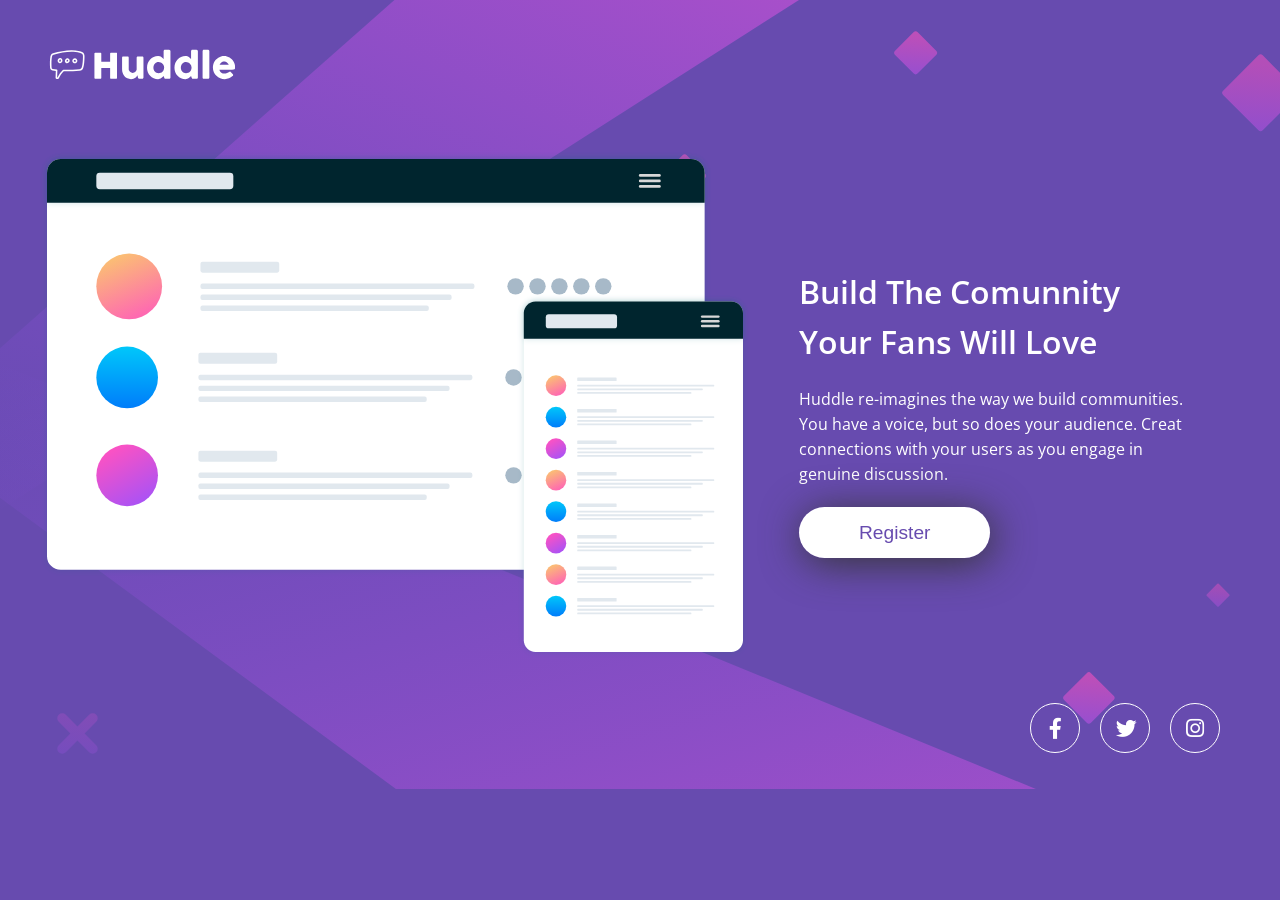
<file: index.html>
<!DOCTYPE html>
<html lang="en">

<head>
  <meta charset="UTF-8">
  <meta name="viewport" content="width=device-width, initial-scale=1.0">

  <link rel="icon" type="image/png" sizes="32x32" href="src/images/favicon-32x32.png">

  <link rel="stylesheet" href="./src/css/reset.css">
  <link rel="stylesheet" href="./src/css/style.css">
  <link rel="stylesheet" href="./src/css/responsive.css">

  <link rel="preconnect" href="https://fonts.googleapis.com">
  <link rel="preconnect" href="https://fonts.gstatic.com" crossorigin>
  <link
    href="https://fonts.googleapis.com/css2?family=Open+Sans:ital,wght@0,300..800;1,300..800&family=Poppins:ital,wght@0,100;0,200;0,300;0,400;0,500;0,600;0,700;0,800;0,900;1,100;1,200;1,300;1,400;1,500;1,600;1,700;1,800;1,900&display=swap"
    rel="stylesheet">

  <link rel="stylesheet" href="https://cdnjs.cloudflare.com/ajax/libs/font-awesome/5.15.4/css/all.min.css" />

  <title>Frontend Mentor | Huddle landing page with single introductory section</title>
  </style>
</head>

<body>
  <header class="header">
    <div class="logo">
      <a href="#">
        <img src="src/images/logo.svg" alt="Huddle">
    </div>
    </a>
  </header>
  <main class="main">
    <div class="container">
      <img src="src/images/illustration-mockups.svg" alt="Tablet e celular">

      <div class="informacoes">
        <h1 class="title">Build the comunnity your fans will love</h1>

        <p>Huddle re-imagines the way we build communities. You have a voice, but so does your audience. Creat
          connections with your users as you engage in genuine discussion.</p>

        <div class="btn-register">
          <a href="#">Register</a>
        </div>
      </div>
    </div>
  </main>
  <footer class="footer">
    <nav class="social">
      <ul>
        <li><a href="#"><i class="fab fa-facebook-f"></i></a></li>
        <li><a href="#"><i class="fab fa-twitter"></i></a></li>
        <li><a href="#"><i class="fab fa-instagram"></i></a></li>
      </ul>
    </nav>
  </footer>
</body>

</html>
</file>
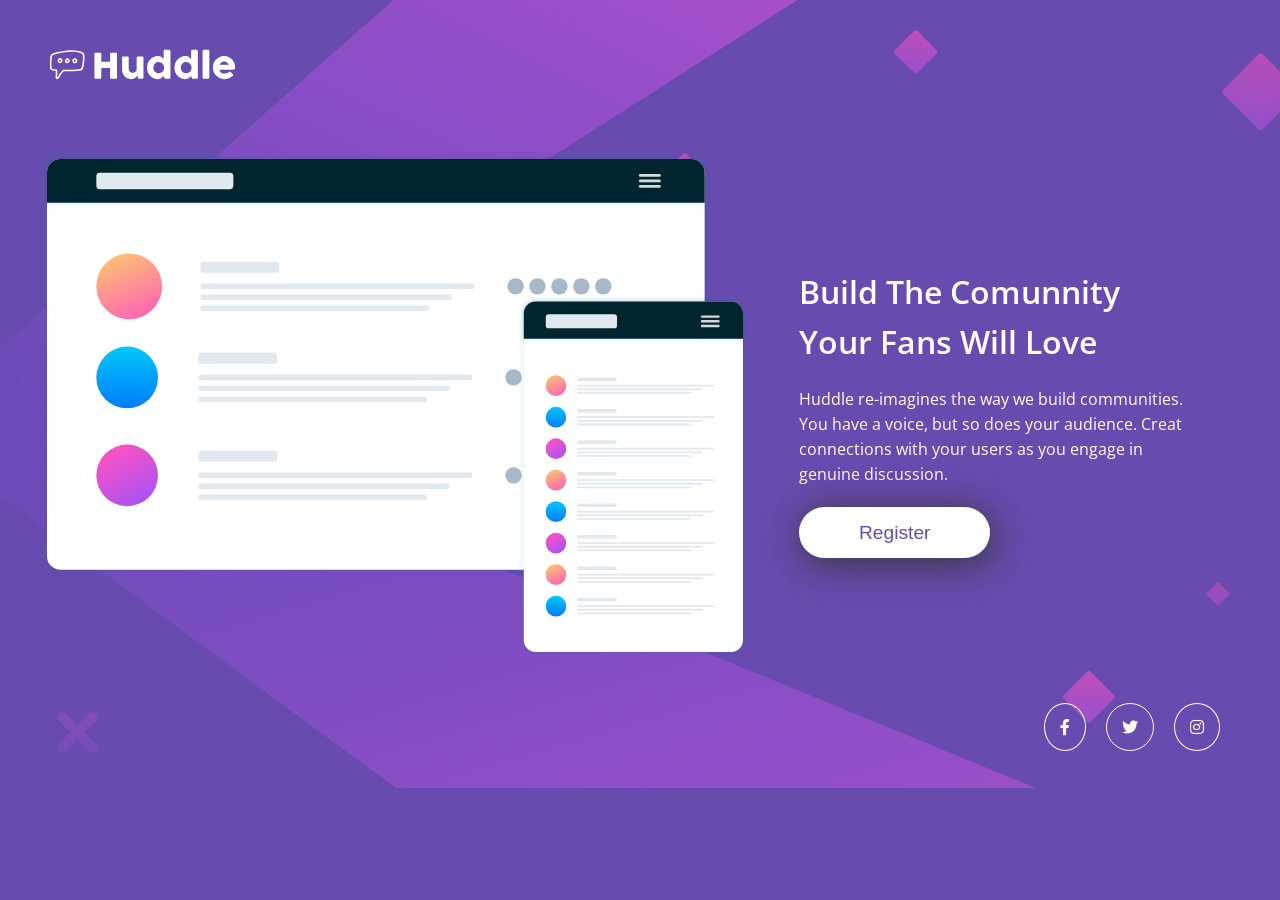
<file: projeto-huddle/index.html>
<!DOCTYPE html>
<html lang="en">

<head>
  <meta charset="UTF-8">
  <meta name="viewport" content="width=device-width, initial-scale=1.0">

  <link rel="icon" type="image/png" sizes="32x32" href="src/images/favicon-32x32.png">

  <link rel="stylesheet" href="./src/css/reset.css">
  <link rel="stylesheet" href="./src/css/style.css">
  <link rel="stylesheet" href="./src/css/responsive.css">

  <link rel="preconnect" href="https://fonts.googleapis.com">
  <link rel="preconnect" href="https://fonts.gstatic.com" crossorigin>
  <link
    href="https://fonts.googleapis.com/css2?family=Open+Sans:ital,wght@0,300..800;1,300..800&family=Poppins:ital,wght@0,100;0,200;0,300;0,400;0,500;0,600;0,700;0,800;0,900;1,100;1,200;1,300;1,400;1,500;1,600;1,700;1,800;1,900&display=swap"
    rel="stylesheet">

  <link rel="stylesheet" href="https://cdnjs.cloudflare.com/ajax/libs/font-awesome/5.15.4/css/all.min.css" />

  <title>Frontend Mentor | Huddle landing page with single introductory section</title>
  </style>
</head>

<body>
  <header class="header">
    <div class="logo">
      <a href="#">
        <img src="src/images/logo.svg" alt="Huddle">
    </div>
    </a>
  </header>
  <main class="main">
    <div class="container">
      <img src="src/images/illustration-mockups.svg" alt="Tablet e celular">

      <div class="informacoes">
        <h1 class="title">Build the comunnity your fans will love</h1>

        <p>Huddle re-imagines the way we build communities. You have a voice, but so does your audience. Creat
          connections with your users as you engage in genuine discussion.</p>

        <div class="btn-register">
          <a href="#">Register</a>
        </div>
      </div>
    </div>
  </main>
  <footer class="footer">
    <div class="social">
      <a href="#">
        <i class="fab fa-facebook-f"></i>
      </a>
      <a href="#">
        <i class="fab fa-twitter"></i>
      </a>
      <a href="#">
        <i class="fab fa-instagram"></i>
      </a>
    </div>
  </footer>

</body>

</html>
</file>
<file: src/css/style.css>
body {
    font-family: 'Open Sans', sans-serif;
    font-size: 62.5%;
    background: hsl(257, 40%, 49%) url('../images/bg-desktop.svg') center center no-repeat;
    height: 100%;
    font-weight: 400;
}

.header .logo{
    padding: 40px;
    
}

.header .logo a img {
    max-width: 200px;
}

.main .container {
    display: flex;
    justify-content: center;
    align-items: center;
    padding: 20px 40px;
}

.main .container img{
    width: 100%;
}

.container .informacoes {
    padding: 0 50px;
    color: #fff;
}

.container .informacoes .title {
    font-weight: 600;
    text-transform: capitalize;
    font-size: 2rem;
    line-height: 50px;
    margin-bottom: 20px;
}

.container .informacoes p {
    font-size: 1rem;
    font-weight: 400;
    line-height: 25px;
    margin-bottom: 35px;
}

.container .informacoes .btn-register a{
    font-family: 'Popins', sans-serif;
    padding: 15px 60px;
    border-radius: 50px;
    background-color: #fff;
    font-size: 1.2rem;
    color: hsl(257, 40%, 49%);
    transition: 0.3s;
    box-shadow: 3px 5px 40px #353535;
}

.container .informacoes .btn-register a:hover {
    background-color: hsl(300, 69%, 71%);
    color: #fff;
}

.footer .social ul {
    display: flex;
    justify-content: flex-end;
    padding: 25px 40px;
    font-size: 1.5rem;
}

.footer .social ul li a i {
    width: 50px;
    height: 50px;
    text-align: center;
    margin-right: 20px;
    padding: 15px;
    color: #fff;
    font-size: 1.3rem;
    border: 1px solid #fff;
    border-radius: 100%;
    transition: 0.3s;
}

.footer .social a i:hover {
    color: hsl(300, 69%, 71%);
    border: 1px solid hsl(300, 69%, 71%);
}
</file>
<file: src/css/responsive.css>
@media (max-width: 375px) {
    body {
        background: hsl(257, 40%, 49%) url('../images/bg-mobile.svg') no-repeat;
        width: 100vw;
    }

    .main .container {
        display: flex;
        flex-direction: column;
    }

    .container .informacoes {
        padding: 0;
        text-align: center;
        margin-top: 50px;
    }

    .container .informacoes .title {
        font-size: 1.5rem;
        line-height: 35px;
    }

    .container .informacoes .btn-register a {
        padding: 10px 70px;
        font-size: 0.8rem;
        box-shadow: none;
    }

    .footer .social {
        display: flex;
        justify-content: center;
        padding: 40px;
    }

    .footer .social a i {
        padding: 7px;
        font-size: 1rem;
    }
}
</file>
<file: projeto-huddle/src/css/style.css>
body {
    font-family: 'Open Sans', sans-serif;
    font-size: 62.5%;
    background: hsl(257, 40%, 49%) url('../images/bg-desktop.svg') center center no-repeat;
    height: 100%;
    font-weight: 400;
}

.header .logo{
    padding: 40px;
    
}

.header .logo a img {
    max-width: 200px;
}

.main .container {
    display: flex;
    justify-content: center;
    align-items: center;
    padding: 20px 40px;
}

.main .container img{
    width: 100%;
}

.container .informacoes {
    padding: 0 50px;
    color: #fff;
}

.container .informacoes .title {
    font-weight: 600;
    text-transform: capitalize;
    font-size: 2rem;
    line-height: 50px;
    margin-bottom: 20px;
}

.container .informacoes p {
    font-size: 1rem;
    font-weight: 400;
    line-height: 25px;
    margin-bottom: 35px;
}

.container .informacoes .btn-register a{
    font-family: 'Popins', sans-serif;
    padding: 15px 60px;
    border-radius: 50px;
    background-color: #fff;
    font-size: 1.2rem;
    color: hsl(257, 40%, 49%);
    transition: 0.3s;
    box-shadow: 3px 5px 40px #353535;
}

.container .informacoes .btn-register a:hover {
    background-color: hsl(300, 69%, 71%);
    color: #fff;
}

.footer .social {
    display: flex;
    justify-content: flex-end;
    padding: 25px 40px;
    font-size: 1.5rem;
}

.footer .social a i {
    margin-right: 20px;
    padding: 15px;
    color: #fff;
    font-size: 1rem;
    border: 1px solid #fff;
    border-radius: 100%;
    transition: 0.3s;
}

.footer .social a i:hover {
    color: hsl(300, 69%, 71%);
    border: 1px solid hsl(300, 69%, 71%);
}
</file>
<file: projeto-huddle/src/css/responsive.css>
@media (max-width: 375px) {
    body {
        background: hsl(257, 40%, 49%) url('../images/bg-mobile.svg') no-repeat;
        width: 100vw;
    }

    .main .container {
        display: flex;
        flex-direction: column;
    }

    .container .informacoes {
        padding: 0;
        text-align: center;
        margin-top: 50px;
    }

    .container .informacoes .title {
        font-size: 1.5rem;
        line-height: 35px;
    }

    .container .informacoes .btn-register a {
        padding: 10px 70px;
        font-size: 0.8rem;
        box-shadow: none;
    }

    .footer .social {
        display: flex;
        justify-content: center;
        padding: 40px;
    }

    .footer .social a i {
        padding: 7px;
        font-size: 1rem;
    }
}
</file>
